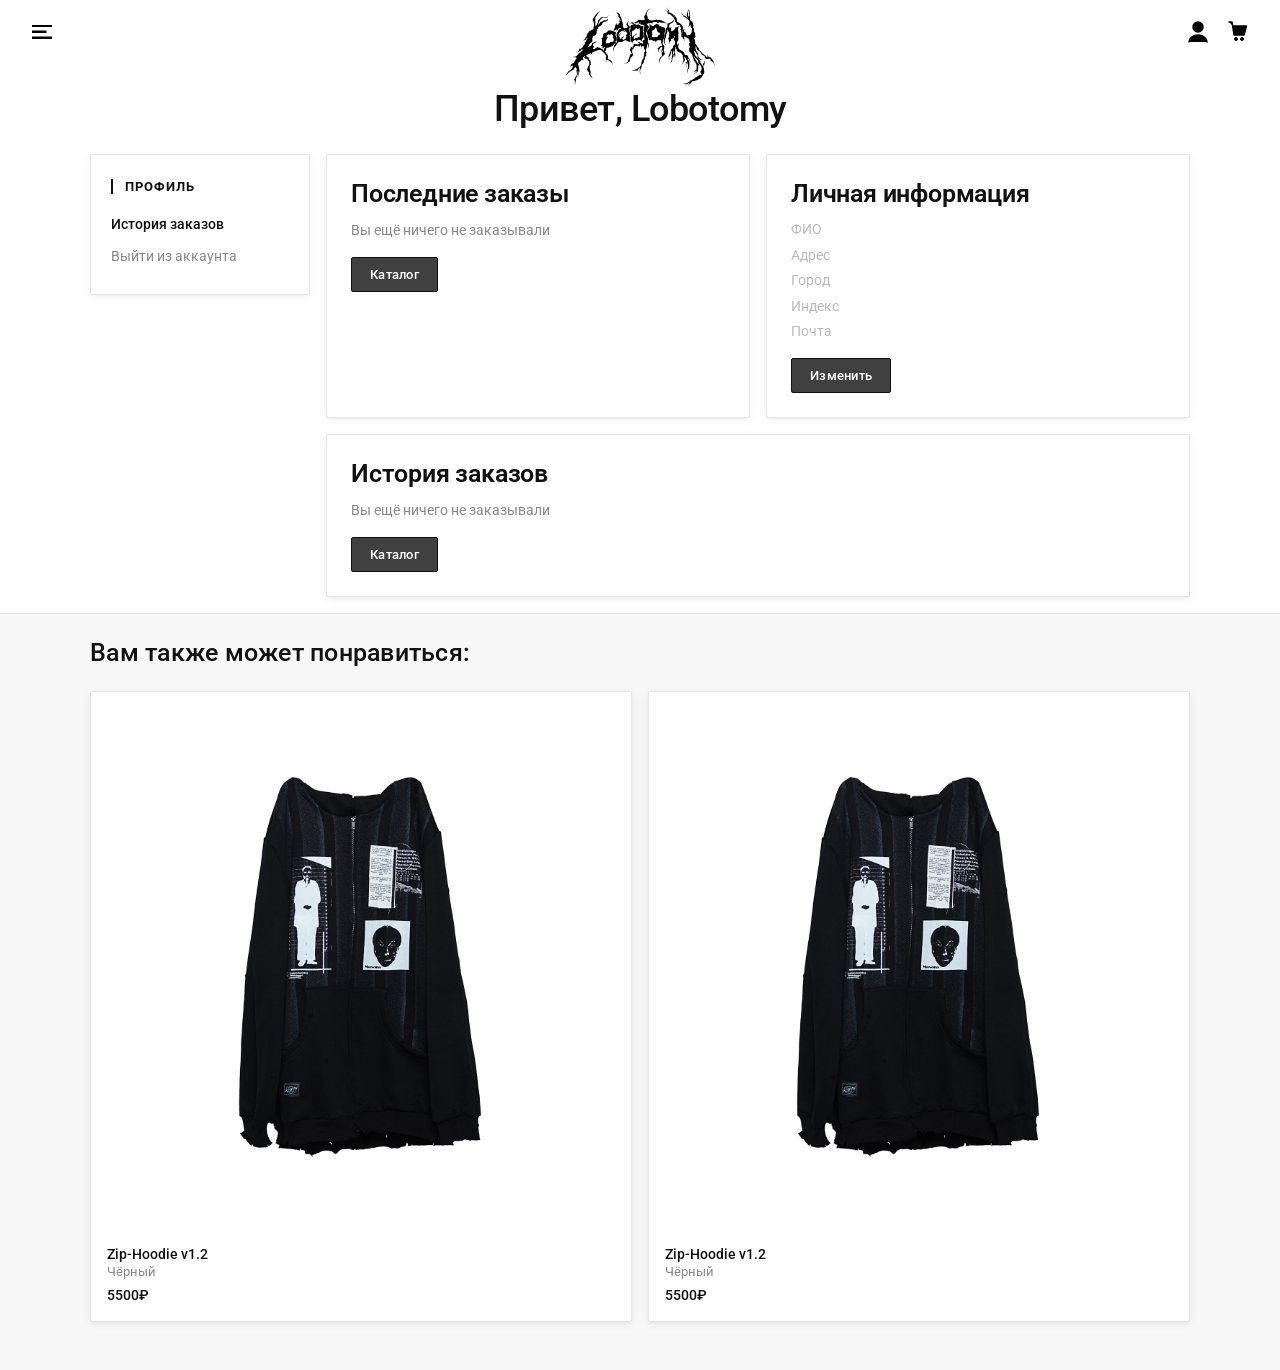
<file: app/static/index.html>
<!doctype html>
<html lang="ru">
<head>
    <meta charset="UTF-8">
    <meta name="viewport" content="width=device-width, user-scalable=no, initial-scale=1.0, maximum-scale=1.0, minimum-scale=1.0">
    <meta http-equiv="X-UA-Compatible" content="ie=edge">
    <link rel="preconnect" href="https://fonts.googleapis.com">
    <link rel="preconnect" href="https://fonts.gstatic.com" crossorigin>
    <link href="https://fonts.googleapis.com/css2?family=Roboto:wght@300;400;500;700&display=swap" rel="stylesheet">
    <link rel="stylesheet" href="style.css">
    <title>Lobotomy — Профиль</title>
</head>
<body>

<!-- =========================================================
     HEADER
     ========================================================= -->
<header class="header">
    <button type="button" class="header__icon-btn" aria-label="Открыть меню">
        <svg width="20" height="14" viewBox="0 0 20 14" fill="none" xmlns="http://www.w3.org/2000/svg">
            <rect width="20" height="1.5" fill="#111111"/>
            <rect y="6" width="14" height="1.5" fill="#111111"/>
            <rect y="12" width="20" height="1.5" fill="#111111"/>
        </svg>
    </button>

    <a href="/" class="header__logo" aria-label="Lobotomy — главная">
        <img src="assets/logo-black.png" alt="Lobotomy">
    </a>

    <div class="header__actions">
        <a href="#" class="header__icon-btn" aria-label="Профиль">
            <svg width="20" height="22" viewBox="0 0 20 22" fill="none" xmlns="http://www.w3.org/2000/svg">
                <circle cx="10" cy="6" r="5" stroke="#111111" stroke-width="1.5"/>
                <path d="M1 21C1 17.134 5.02944 14 10 14C14.9706 14 19 17.134 19 21" stroke="#111111" stroke-width="1.5" stroke-linecap="round"/>
            </svg>
        </a>
        <a href="#" class="header__icon-btn" aria-label="Корзина">
            <svg width="20" height="22" viewBox="0 0 20 22" fill="none" xmlns="http://www.w3.org/2000/svg">
                <path d="M1 1H4L6 14H16L18.5 5H5" stroke="#111111" stroke-width="1.5" stroke-linecap="round" stroke-linejoin="round"/>
                <circle cx="8" cy="18" r="1.5" fill="#111111"/>
                <circle cx="14" cy="18" r="1.5" fill="#111111"/>
            </svg>
        </a>
    </div>
</header>


<div class="page-content">

    <!-- =========================================================
         HELLO
         ========================================================= -->
    <section class="hello">
        <h1 class="hello__title">Привет, Lobotomy</h1>
    </section>


    <!-- =========================================================
         PROFILE
         ========================================================= -->
    <section class="profile">
        <div class="profile__container">

            <aside class="profile__sidebar">
                <nav class="sidebar-nav">
                    <p class="sidebar-nav__title">Профиль</p>
                    <ul class="sidebar-nav__list">
                        <li><a href="#" class="sidebar-nav__link sidebar-nav__link--active">История заказов</a></li>
                        <li><a href="#" class="sidebar-nav__link">Выйти из аккаунта</a></li>
                    </ul>
                </nav>
            </aside>

            <div class="profile__cards">

                <div class="profile-card">
                    <h2 class="profile-card__title section-title">Последние заказы</h2>
                    <p class="profile-card__empty">Вы ещё ничего не заказывали</p>
                    <div class="profile-card__actions">
                        <a href="#" class="btn btn--dark">Каталог</a>
                    </div>
                </div>

                <div class="profile-card">
                    <h2 class="profile-card__title section-title">Личная информация</h2>
                    <ul class="profile-info__list" id="profileInfoList">
                        <li class="profile-info__item profile-info__item--empty" id="infoName">ФИО</li>
                        <li class="profile-info__item profile-info__item--empty" id="infoAddress">Адрес</li>
                        <li class="profile-info__item profile-info__item--empty" id="infoCity">Город</li>
                        <li class="profile-info__item profile-info__item--empty" id="infoZip">Индекс</li>
                        <li class="profile-info__item profile-info__item--empty" id="infoEmail">Почта</li>
                    </ul>
                    <div class="profile-card__actions">
                        <button class="btn btn--dark" id="openModal">Изменить</button>
                    </div>
                </div>

                <div class="profile-card profile-card--wide">
                    <h2 class="profile-card__title section-title">История заказов</h2>
                    <p class="profile-card__empty">Вы ещё ничего не заказывали</p>
                    <div class="profile-card__actions">
                        <a href="#" class="btn btn--dark">Каталог</a>
                    </div>
                </div>

            </div>
        </div>
    </section>


    <!-- =========================================================
         MODAL
         ========================================================= -->
    <div class="modal-overlay" id="editModal" role="dialog" aria-modal="true" aria-labelledby="modalTitle" hidden>
        <div class="modal">
            <div class="modal__header">
                <h2 class="modal__title" id="modalTitle">Личная информация</h2>
                <button class="modal__close" id="modalClose" aria-label="Закрыть">
                    <svg width="16" height="16" viewBox="0 0 16 16" fill="none" xmlns="http://www.w3.org/2000/svg">
                        <path d="M1 1L15 15M15 1L1 15" stroke="#111111" stroke-width="1.5" stroke-linecap="round"/>
                    </svg>
                </button>
            </div>
            <form class="modal__form" id="profileForm" novalidate>
                <div class="modal__field">
                    <label class="modal__label" for="fieldName">ФИО</label>
                    <input class="modal__input" type="text" id="fieldName" name="name" placeholder="Иванов Иван Иванович" autocomplete="name">
                </div>
                <div class="modal__field">
                    <label class="modal__label" for="fieldAddress">Адрес</label>
                    <input class="modal__input" type="text" id="fieldAddress" name="address" placeholder="ул. Пушкина, д. 1, кв. 2" autocomplete="street-address">
                </div>
                <div class="modal__field">
                    <label class="modal__label" for="fieldCity">Город</label>
                    <input class="modal__input" type="text" id="fieldCity" name="city" placeholder="Москва" autocomplete="address-level2">
                </div>
                <div class="modal__field">
                    <label class="modal__label" for="fieldZip">Индекс</label>
                    <input class="modal__input" type="text" id="fieldZip" name="zip" placeholder="101000" inputmode="numeric" autocomplete="postal-code">
                </div>
                <div class="modal__field">
                    <label class="modal__label" for="fieldEmail">Почта</label>
                    <input class="modal__input" type="email" id="fieldEmail" name="email" placeholder="hello@example.com" autocomplete="email">
                </div>
                <div class="modal__actions">
                    <button type="submit" class="btn btn--dark">Сохранить</button>
                    <button type="button" class="btn btn--outline" id="modalCancel">Отмена</button>
                </div>
            </form>
        </div>
    </div>


    <!-- =========================================================
         RECOMMENDATIONS
         ========================================================= -->
    <section class="recommendations">
        <div class="recommendations__container">
            <h2 class="recommendations__title section-title">Вам также может понравиться:</h2>
            <div class="product-grid">

                <article class="product-card">
                    <a href="#" class="product-card__img-wrap">
                        <img src="assets/product_1.jpg" alt="Zip-Hoodie v1.2 Чёрный" class="product-card__img">
                    </a>
                    <div class="product-card__info">
                        <p class="product-card__name">Zip-Hoodie v1.2</p>
                        <p class="product-card__color">Чёрный</p>
                        <p class="product-card__price">5500₽</p>
                    </div>
                </article>

                <article class="product-card">
                    <a href="#" class="product-card__img-wrap">
                        <img src="assets/product_1.jpg" alt="Zip-Hoodie v1.2 Чёрный" class="product-card__img">
                    </a>
                    <div class="product-card__info">
                        <p class="product-card__name">Zip-Hoodie v1.2</p>
                        <p class="product-card__color">Чёрный</p>
                        <p class="product-card__price">5500₽</p>
                    </div>
                </article>

            </div>
        </div>
    </section>


</div> <!-- /.page-content -->


<!-- =========================================================
     SCRIPTS
     ========================================================= -->
<script>
    (function () {
        /* -------------------------------------------------------
           PAGE TRANSITIONS
           fade in/out only .page-content — header is untouched
        ------------------------------------------------------- */
        const content = document.querySelector('.page-content');

        window.addEventListener('DOMContentLoaded', function () {
            requestAnimationFrame(function () {
                content.classList.add('page-visible');
            });
        });

        document.addEventListener('click', function (e) {
            const link = e.target.closest('a[href]');
            if (!link) return;

            const href = link.getAttribute('href');

            // Skip: anchors, external links, special protocols, new tabs
            if (
                !href ||
                href.startsWith('#') ||
                href.startsWith('mailto:') ||
                href.startsWith('tel:') ||
                link.target === '_blank' ||
                link.hostname !== window.location.hostname
            ) return;

            e.preventDefault();

            content.classList.remove('page-visible');
            content.classList.add('page-exit');

            // Wait for fade-out to finish, then navigate
            setTimeout(function () {
                window.location.href = href;
            }, 260);
        });
    })();
</script>

<script async defer src="user_data.js"></script>

</body>
</html>
</file>
<file: app/static/style.css>
/* ============================================================
   LOBOTOMY — PROFILE PAGE STYLES
   ============================================================

   TABLE OF CONTENTS
   -----------------
   1.  RESET & BASE
   2.  CSS VARIABLES
   3.  PAGE TRANSITIONS
   4.  HEADER
   5.  HELLO SECTION
   6.  PROFILE LAYOUT
   7.  SIDEBAR NAV
   8.  PROFILE CARDS
   9.  PROFILE INFO
   10. BUTTONS
   11. RECOMMENDATIONS
   12. PRODUCT GRID
   13. MODAL
   14. RESPONSIVE
   15. ACCESSIBILITY

   ============================================================ */


/* ============================================================
   1. RESET & BASE
   ============================================================ */

*, *::before, *::after {
    margin: 0;
    padding: 0;
    box-sizing: border-box;
}

a {
    text-decoration: none;
    color: inherit;
}

ul {
    list-style: none;
}

img {
    display: block;
    max-width: 100%;
}


/* ============================================================
   2. CSS VARIABLES
   ============================================================ */

:root {
    /* Colors */
    --color-black:       #111111;
    --color-gray:        #404040;
    --color-white:       #ffffff;
    --color-border:      #e5e5e5;
    --color-muted:       #888888;
    --color-muted-light: #bbbbbb;
    --color-bg:          #f7f7f7;
    --color-btn-hover:   #333333;

    /* Shadows */
    --shadow-card: 0 2px 8px rgba(0, 0, 0, 0.06),
    0 1px 2px rgba(0, 0, 0, 0.04);

    /* Typography */
    --font-body: 'Roboto', sans-serif;

    /* Layout */
    --header-height:    64px;
    --container-width:  1100px;
    --container-pad:    24px;
}

body {
    font-family: var(--font-body);
    background-color: var(--color-white);
    color: var(--color-black);
    -webkit-font-smoothing: antialiased;
}


/* ============================================================
   3. PAGE TRANSITIONS
   ============================================================ */

/* Content wrapper — fade in/out, header is excluded and unaffected */
.page-content {
    opacity: 0;
    transition: opacity 0.4s ease;
}

.page-content.page-visible {
    opacity: 1;
}

.page-content.page-exit {
    opacity: 0;
    transition: opacity 0.25s ease;
}




/* ============================================================
   4. HEADER
   ============================================================ */

.header {
    position: sticky;
    top: 0;
    z-index: 100;

    display: flex;
    align-items: center;
    justify-content: space-between;

    height: var(--header-height);
    padding: 0 var(--container-pad);

    background-color: transparent;
    mix-blend-mode: difference;
}

/* Icon buttons (burger, profile, cart) */
.header__icon-btn {
    background: none;
    border: none;
    padding: 8px;
    cursor: pointer;
    display: flex;
    align-items: center;
    justify-content: center;
    border-radius: 4px;
    transition: opacity 0.15s ease;
}

.header__icon-btn:hover       { opacity: 0.5; }
.header__icon-btn:focus-visible {
    outline: 2px solid var(--color-black);
    outline-offset: 2px;
}

/* All SVG icons — white (inverted via blend mode) */
.header__icon-btn svg rect,
.header__icon-btn svg path,
.header__icon-btn svg circle {
    stroke: #ffffff !important;
    fill:   #ffffff !important;
}

/* Burger bars specifically (rect fill, no stroke) */
.header__icon-btn:first-child svg rect {
    fill: #ffffff !important;
}

/* Logo — centered absolutely */
.header__logo {
    position: absolute;
    left: 50%;
    transform: translateX(-50%);
    display: flex;
    align-items: center;
    padding-top: 30px;
}

.header__logo img {
    height: 80px;
    width: auto;
    object-fit: contain;
    filter: invert(1);
}

/* Right action group */
.header__actions {
    display: flex;
    align-items: center;
    gap: 4px;
}


/* ============================================================
   5. HELLO SECTION
   ============================================================ */

.hello {
    display: flex;
    justify-content: center;
    padding: 24px var(--container-pad);
    max-width: var(--container-width);
    margin: 0 auto;
}

.hello__title {
    font-size: 36px;
    font-weight: 500;
    letter-spacing: -0.5px;
    color: var(--color-black);
}


/* ============================================================
   6. PROFILE LAYOUT
   ============================================================ */

.profile {
    padding: 0 var(--container-pad) 16px;
}

.profile__container {
    max-width: var(--container-width);
    margin: 0 auto;
    display: grid;
    grid-template-columns: 220px 1fr;
    gap: 16px;
    align-items: start;
}


/* ============================================================
   7. SIDEBAR NAV
   ============================================================ */

.sidebar-nav {
    background-color: var(--color-white);
    border: 1px solid var(--color-border);
    border-radius: 2px;
    padding: 24px 20px;
    box-shadow: var(--shadow-card);
}

.sidebar-nav__title {
    font-size: 13px;
    font-weight: 700;
    text-transform: uppercase;
    letter-spacing: 0.08em;
    color: var(--color-black);
    padding-left: 12px;
    border-left: 2px solid var(--color-black);
    margin-bottom: 16px;
}

.sidebar-nav__list {
    display: flex;
    flex-direction: column;
    gap: 4px;
}

.sidebar-nav__link {
    display: block;
    font-size: 14px;
    color: var(--color-muted);
    padding: 6px 0;
    transition: color 0.15s ease;
}

.sidebar-nav__link:hover          { color: var(--color-black); }
.sidebar-nav__link--active {
    color: var(--color-black);
    font-weight: 500;
}


/* ============================================================
   8. PROFILE CARDS
   ============================================================ */

.profile__cards {
    display: grid;
    grid-template-columns: 1fr 1fr;
    gap: 16px;
}

.profile-card {
    background-color: var(--color-white);
    border: 1px solid var(--color-border);
    border-radius: 2px;
    padding: 24px;
    display: flex;
    flex-direction: column;
    gap: 12px;
    box-shadow: var(--shadow-card);
}

/* Full-width card variant */
.profile-card--wide {
    grid-column: 1 / -1;
}

/* Shared section heading */
.section-title {
    font-size: 25px;
    font-weight: 600;
    letter-spacing: -0.1px;
    color: var(--color-black);
}

.profile-card__title {
    font-weight: 600;
    letter-spacing: -0.2px;
    color: var(--color-black);
}

.profile-card__empty {
    font-size: 14px;
    color: var(--color-muted);
    line-height: 1.5;
}

.profile-card__actions {
    display: flex;
    gap: 8px;
    margin-top: 4px;
}


/* ============================================================
   9. PROFILE INFO
   ============================================================ */

.profile-info__list {
    display: flex;
    flex-direction: column;
    gap: 6px;
}

.profile-info__item {
    font-size: 14px;
    color: var(--color-muted-light);
    line-height: 1.4;
}

.profile-info__item--empty {
    color: var(--color-muted-light);
}


/* ============================================================
   10. BUTTONS
   ============================================================ */

.btn {
    display: inline-flex;
    align-items: center;
    justify-content: center;
    font-family: var(--font-body);
    font-size: 13px;
    font-weight: 500;
    letter-spacing: 0.02em;
    padding: 9px 18px;
    border-radius: 2px;
    border: 1px solid transparent;
    cursor: pointer;
    white-space: nowrap;
    transition: background-color 0.15s ease,
    color            0.15s ease,
    border-color     0.15s ease;
}

.btn--dark {
    background-color: var(--color-gray);
    color: var(--color-white);
    border-color: var(--color-black);
}

.btn--dark:hover {
    background-color: var(--color-btn-hover);
    border-color: var(--color-btn-hover);
}

.btn--outline {
    background-color: transparent;
    color: var(--color-black);
    border-color: var(--color-border);
}

.btn--outline:hover {
    border-color: var(--color-black);
}


/* ============================================================
   11. RECOMMENDATIONS
   ============================================================ */

.recommendations {
    background-color: var(--color-bg);
    padding: 24px var(--container-pad) 48px;
    border-top: 1px solid var(--color-border);
}

.recommendations__container {
    max-width: var(--container-width);
    margin: 0 auto;
}

.recommendations__title {
    font-weight: 500;
    letter-spacing: 0.01em;
    color: var(--color-black);
    margin-bottom: 24px;
}


/* ============================================================
   12. PRODUCT GRID
   ============================================================ */

.product-grid {
    display: grid;
    grid-template-columns: repeat(2, 1fr);
    gap: 16px;
}

.product-card {
    background-color: var(--color-white);
    border: 1px solid var(--color-border);
    border-radius: 2px;
    overflow: hidden;
    box-shadow: var(--shadow-card);
    transition: border-color 0.2s ease, box-shadow 0.2s ease;
}

.product-card:hover {
    border-color: var(--color-muted);
    box-shadow: 0 4px 16px rgba(0, 0, 0, 0.1),
    0 1px 4px  rgba(0, 0, 0, 0.06);
}

.product-card__img-wrap {
    display: block;
    aspect-ratio: 1 / 1;
    overflow: hidden;
    background-color: #f0f0f0;
}

.product-card__img {
    width: 100%;
    height: 100%;
    object-fit: cover;
    transition: transform 0.3s ease;
}

.product-card:hover .product-card__img {
    transform: scale(1.03);
}

.product-card__info {
    padding: 14px 16px 18px;
    display: flex;
    flex-direction: column;
    gap: 2px;
}

.product-card__name  { font-size: 14px; font-weight: 500; color: var(--color-black); }
.product-card__color { font-size: 13px; color: var(--color-muted); }
.product-card__price { font-size: 14px; font-weight: 500; color: var(--color-black); margin-top: 6px; }


/* ============================================================
   13. MODAL
   ============================================================ */

.modal-overlay {
    position: fixed;
    inset: 0;
    z-index: 200;
    display: flex;
    align-items: center;
    justify-content: center;
    padding: 24px var(--container-pad);
    background-color: rgba(17, 17, 17, 0.45);
    backdrop-filter: blur(2px);
    animation: overlayIn 0.18s ease;
}

.modal-overlay[hidden] { display: none; }

@keyframes overlayIn {
    from { opacity: 0; }
    to   { opacity: 1; }
}

.modal {
    background-color: var(--color-white);
    border: 1px solid var(--color-border);
    border-radius: 2px;
    box-shadow: 0 8px 32px rgba(0, 0, 0, 0.12),
    0 2px  8px rgba(0, 0, 0, 0.06);
    width: 100%;
    max-width: 480px;
    animation: modalIn 0.2s ease;
}

@keyframes modalIn {
    from { opacity: 0; transform: translateY(10px); }
    to   { opacity: 1; transform: translateY(0); }
}

/* Modal header */
.modal__header {
    display: flex;
    align-items: center;
    justify-content: space-between;
    padding: 20px 24px 16px;
    border-bottom: 1px solid var(--color-border);
}

.modal__title {
    font-size: 16px;
    font-weight: 600;
    letter-spacing: -0.2px;
    color: var(--color-black);
}

.modal__close {
    background: none;
    border: none;
    cursor: pointer;
    padding: 6px;
    border-radius: 4px;
    display: flex;
    align-items: center;
    justify-content: center;
    color: var(--color-black);
    transition: opacity 0.15s ease;
}

.modal__close:hover         { opacity: 0.5; }
.modal__close:focus-visible {
    outline: 2px solid var(--color-black);
    outline-offset: 2px;
}

/* Modal form */
.modal__form {
    padding: 20px 24px 24px;
    display: flex;
    flex-direction: column;
    gap: 14px;
}

.modal__field {
    display: flex;
    flex-direction: column;
    gap: 5px;
}

.modal__label {
    font-size: 12px;
    font-weight: 500;
    text-transform: uppercase;
    letter-spacing: 0.07em;
    color: var(--color-black);
}

.modal__input {
    font-family: var(--font-body);
    font-size: 14px;
    color: var(--color-black);
    background-color: var(--color-white);
    border: 1px solid var(--color-border);
    border-radius: 2px;
    padding: 9px 12px;
    width: 100%;
    outline: none;
    transition: border-color 0.15s ease, box-shadow 0.15s ease;
}

.modal__input::placeholder { color: var(--color-muted-light); }
.modal__input:hover        { border-color: #cccccc; }
.modal__input:focus {
    border-color: var(--color-black);
    box-shadow: 0 0 0 3px rgba(17, 17, 17, 0.08);
}

.modal__actions {
    display: flex;
    gap: 8px;
    margin-top: 6px;
}


/* ============================================================
   14. RESPONSIVE
   ============================================================ */

@media (max-width: 768px) {
    :root {
        --container-pad: 16px;
    }

    .hello__title {
        font-size: 26px;
    }

    .profile__container {
        grid-template-columns: 1fr;
    }

    .profile__cards {
        grid-template-columns: 1fr;
    }

    .profile-card--wide {
        grid-column: 1;
    }

    .product-grid {
        grid-template-columns: 1fr 1fr;
        gap: 10px;
    }
}

@media (max-width: 480px) {
    .product-grid {
        grid-template-columns: 1fr;
    }

    .modal {
        max-width: 100%;
    }

    .modal__header {
        padding: 16px 16px 14px;
    }

    .modal__form {
        padding: 16px 16px 20px;
    }

    .modal__actions {
        flex-direction: column;
    }

    .modal__actions .btn {
        width: 100%;
    }
}


/* ============================================================
   15. ACCESSIBILITY
   ============================================================ */

@media (prefers-reduced-motion: reduce) {
    * {
        transition: none !important;
        animation: none !important;
    }
}
</file>
